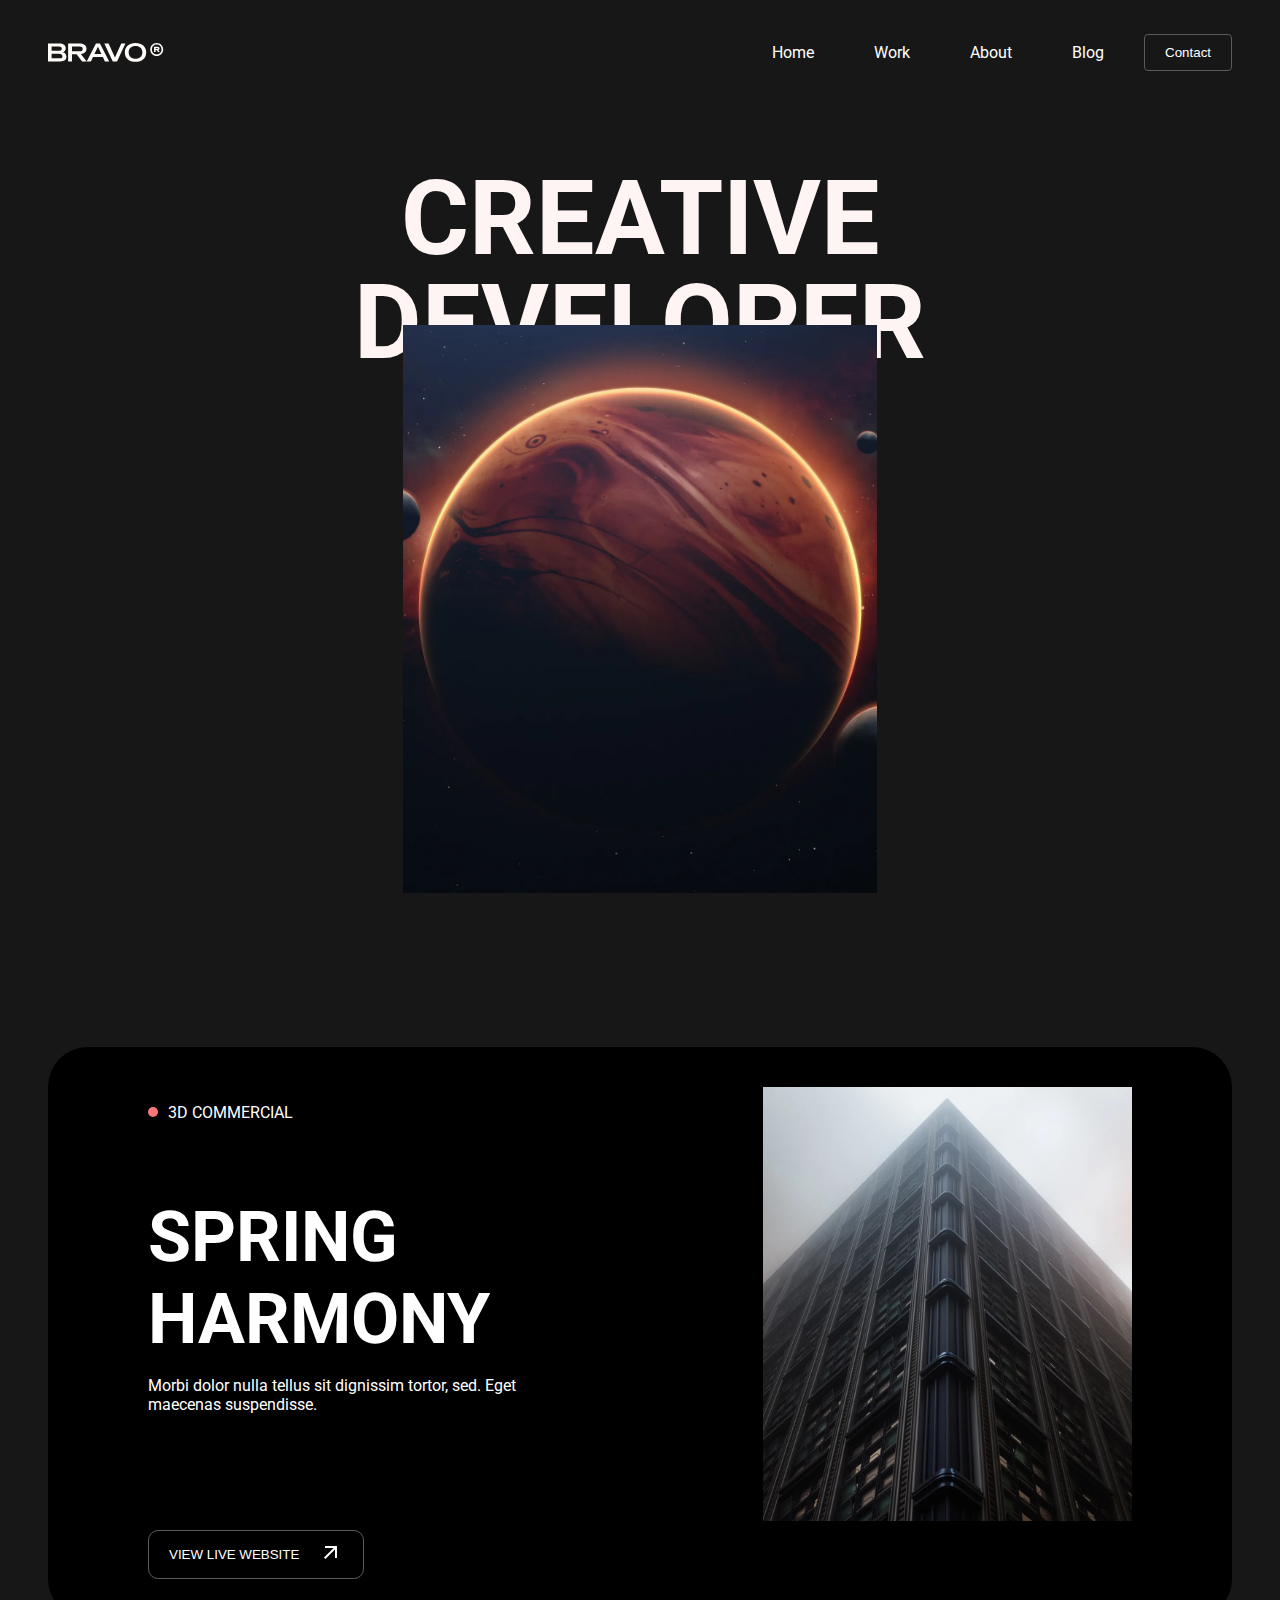
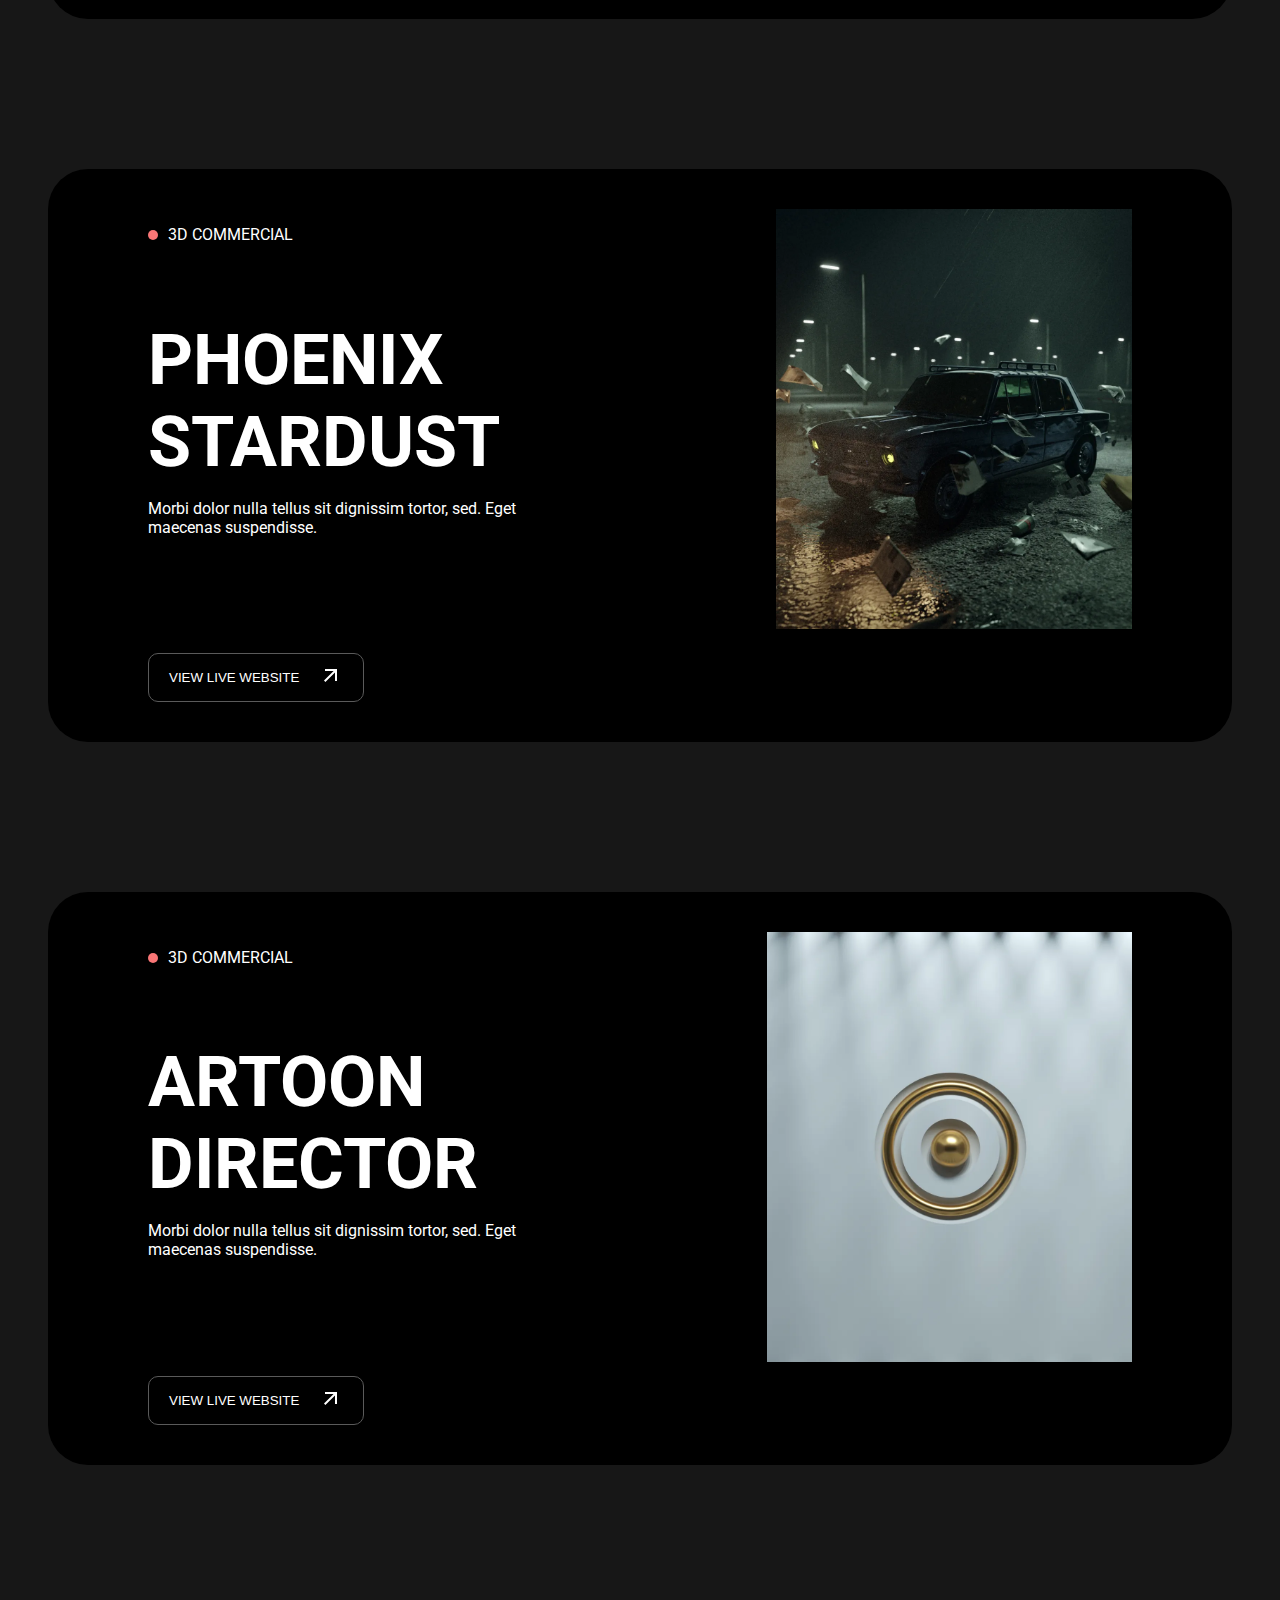
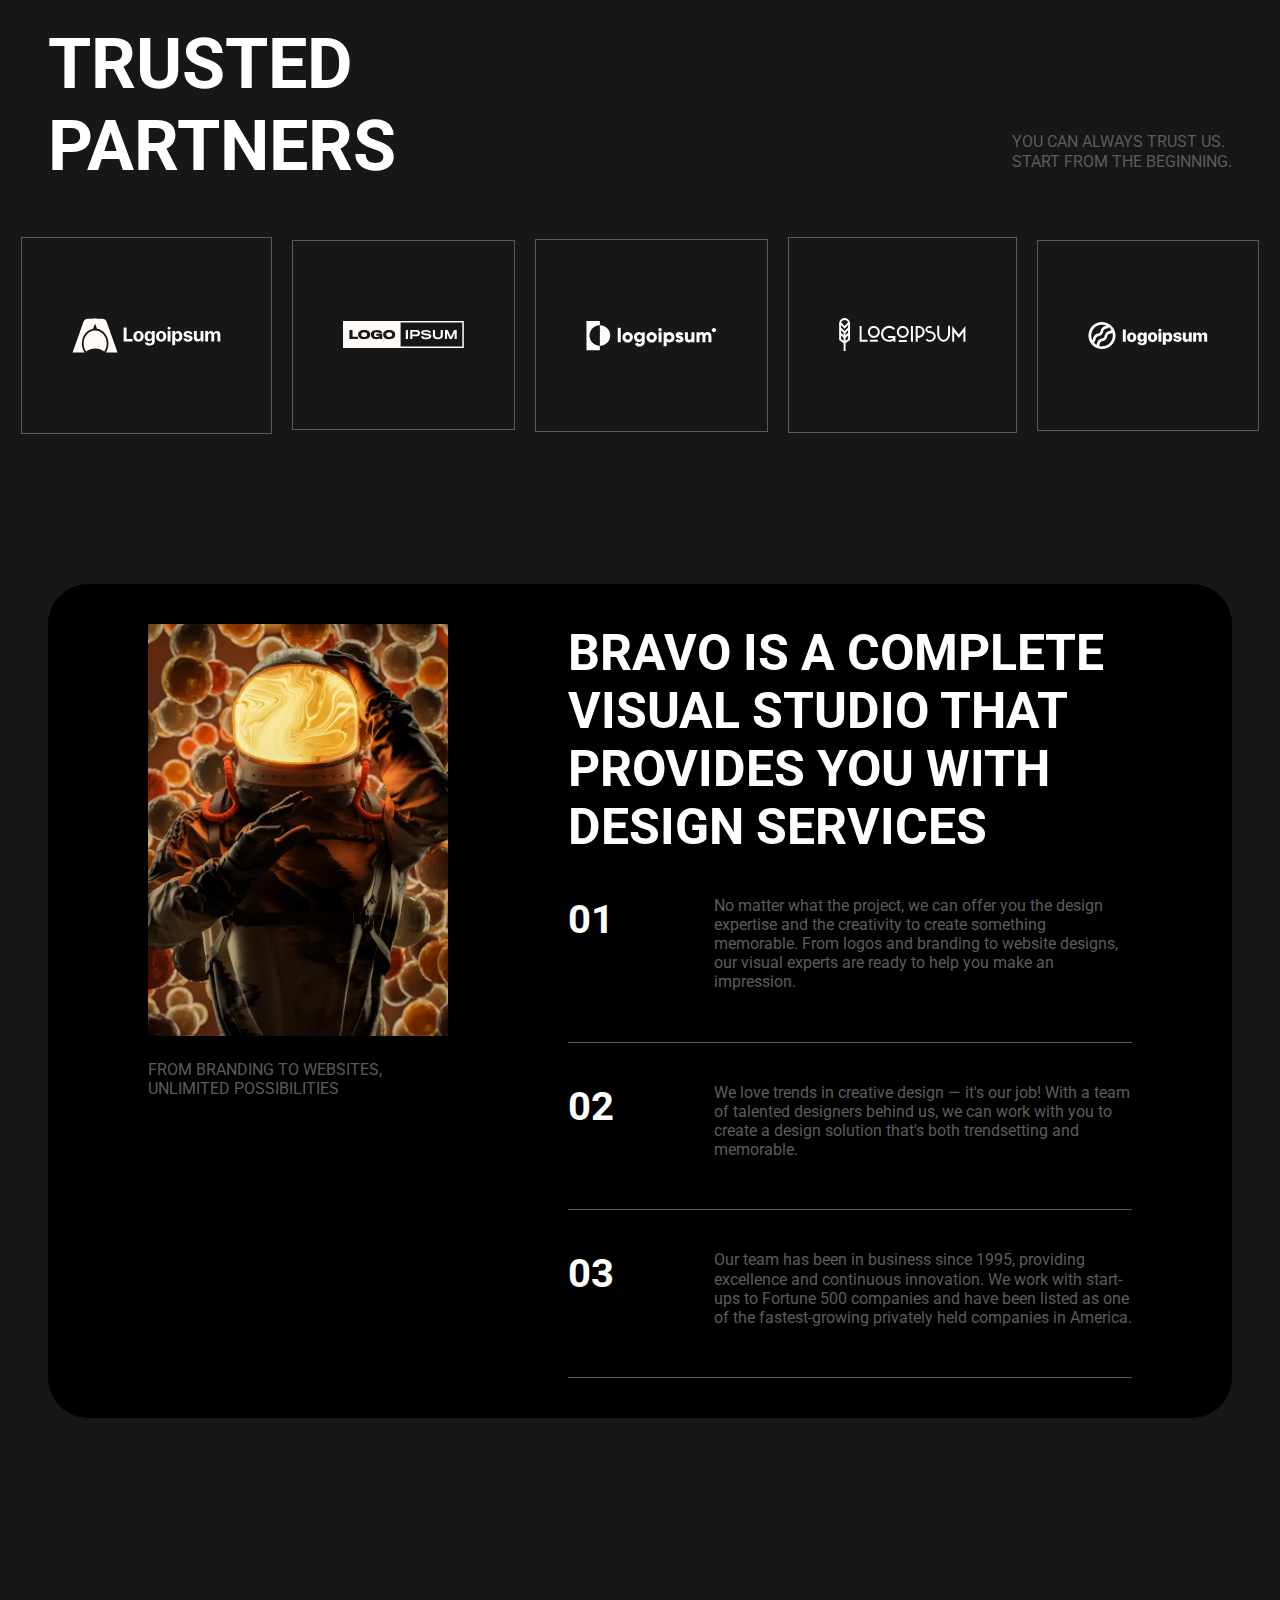
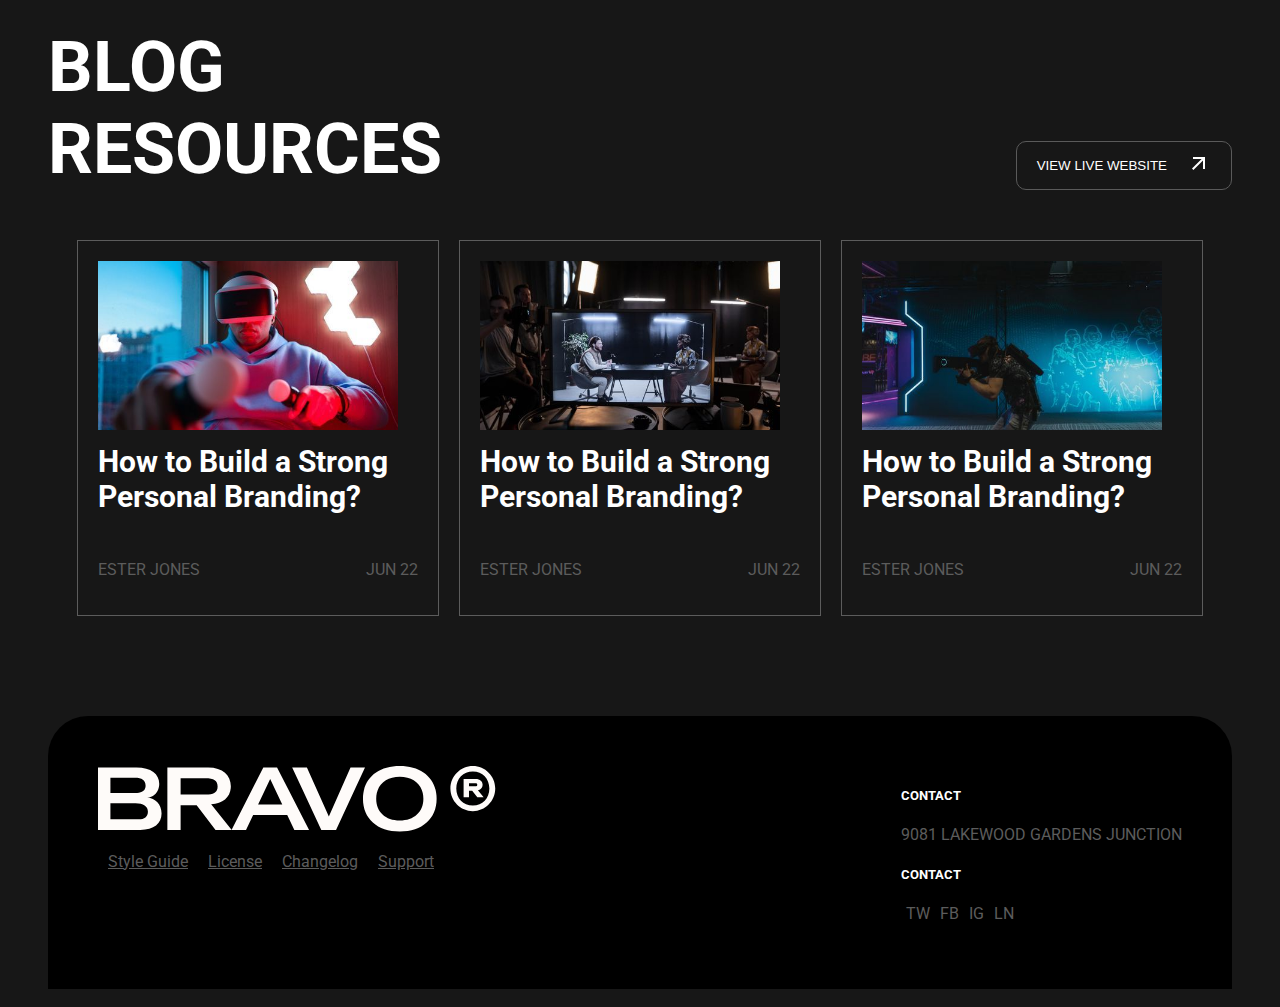
<file: Module 7 -(Responsive Web Design)/Final Assignment/shahadat/shahadat/index.html>
<!DOCTYPE html>
<html lang="en">

<head>
    <meta charset="UTF-8">
    <meta http-equiv="X-UA-Compatible" content="IE=edge">
    <meta name="viewport" content="width=device-width, initial-scale=1.0">
    <title>Document</title>
    <link href="https://fonts.googleapis.com/css2?family=Roboto:wght@300;400;500;700&display=swap" rel="stylesheet">
    <link rel="stylesheet" href="style.css">
</head>

<body>
    <header>
        <nav class="navbar">
            <img src="img/logo.svg" alt="" class="logo">
            <ul class="nav">
                <li><a class="nav_link" href="#0">Home</a></li>
                <li><a class="nav_link" href="#0">Work</a></li>
                <li><a class="nav_link" href="#0">About</a></li>
                <li><a class="nav_link" href="#0">Blog</a></li>
                <button class="cta">Contact</button>
            </ul>
            <img src="img/menu.svg" alt="" class="mobilemenu">
        </nav>

        <div class="hero">
            <h1 class="hero_heading">CREATIVE DEVELOPER</h1>
            <img src="img/hero.webp" alt="" class="hero_img">
        </div>
    </header>

    <div class="second_box">
        <div class="second_box_left">
            <p class="second_box_left_top"><span class="circle"></span>3D commercial</p>
            <h2 class="second_box_h">SPRING HARMONY</h2>
            <p class="second_box_p">Morbi dolor nulla tellus sit dignissim tortor, sed. Eget maecenas suspendisse.
            </p>
            <button class="second_box_btn">view live website <span class="second_box_btn_arrow"><img src="img/arrow.svg"
                        alt=""></span></button>
        </div>
        <div class="second_box_right">
            <img src="img/second.webp" alt="" class="second_box_right_img">
        </div>
    </div>
    <div class="second_box">
        <div class="second_box_left">
            <p class="second_box_left_top"><span class="circle"></span>3D commercial</p>
            <h2 class="second_box_h">PHOENIX
                STARDUST</h2>
            <p class="second_box_p">Morbi dolor nulla tellus sit dignissim tortor, sed. Eget maecenas suspendisse.
            </p>
            <button class="second_box_btn">view live website <span class="second_box_btn_arrow"><img src="img/arrow.svg"
                        alt=""></span></button>
        </div>
        <div class="second_box_right">
            <img src="img/se2.webp" alt="" class="second_box_right_img">
        </div>
    </div>
    <div class="second_box">
        <div class="second_box_left">
            <p class="second_box_left_top"><span class="circle"></span>3D commercial</p>
            <h2 class="second_box_h">ARTOON
                DIRECTOR</h2>
            <p class="second_box_p">Morbi dolor nulla tellus sit dignissim tortor, sed. Eget maecenas suspendisse.
            </p>
            <button class="second_box_btn">view live website <span class="second_box_btn_arrow"><img src="img/arrow.svg"
                        alt=""></span></button>
        </div>
        <div class="second_box_right">
            <img src="img/se3.webp" alt="" class="second_box_right_img">
        </div>
    </div>

    <div class="partner">
        <div class="partner_top">
            <h2 class="partner_h">TRUSTED PARTNERS</h2>
            <p class="partner_p">YOU CAN ALWAYS TRUST US. <br>
                START FROM THE BEGINNING.</p>
        </div>

        <ul class="logos">
            <li class="logo_box"><img src="img/l1.svg" alt="" class="logo"></li>
            <li class="logo_box"><img src="img/l2.svg" alt="" class="logo"></li>
            <li class="logo_box"><img src="img/l3.svg" alt="" class="logo"></li>
            <li class="logo_box"><img src="img/l4.svg" alt="" class="logo"></li>
            <li class="logo_box"><img src="img/l5.svg" alt="" class="logo"></li>
        </ul>

    </div>

    <div class="service">
        <div class="service_left">
            <img src="img/service.webp" alt="" class="service_left_img">
            <p class="service_left_txt">FROM BRANDING TO WEBSITES,
                UNLIMITED POSSIBILITIES</p>
        </div>
        <div class="service_right">
            <h2 class="service_right_h">BRAVO IS A COMPLETE VISUAL STUDIO THAT PROVIDES YOU WITH DESIGN SERVICES</h2>
            <div class="service_right_main">
                <div class="service_right_main_box">
                    <h3 class="service_right_main_box_h">01</h3>
                    <p class="service_right_main_box_p">
                        No matter what the project, we can offer you the design expertise and the creativity to create
                        something memorable. From logos and branding to website designs, our visual experts are ready to
                        help you make an impression.</p>
                </div>
                <div class="service_right_main_box">
                    <h3 class="service_right_main_box_h">02</h3>
                    <p class="service_right_main_box_p">We love trends in creative design — it's our job! With a team of
                        talented designers behind us, we can work with you to create a design solution that's both
                        trendsetting and memorable.</p>
                </div>
                <div class="service_right_main_box">
                    <h3 class="service_right_main_box_h">03</h3>
                    <p class="service_right_main_box_p">Our team has been in business since 1995, providing excellence
                        and continuous innovation. We work with start-ups to Fortune 500 companies and have been listed
                        as one of the fastest-growing privately held companies in America.</p>
                </div>
            </div>
        </div>
    </div>

    <div class="blog">
        <div class="blog_top">
            <h2 class="blog_h">BLOG RESOURCES</h2>
            <button class="second_box_btn">view live website <span class="second_box_btn_arrow"><img src="img/arrow.svg"
                        alt=""></span></button>
        </div>
        <div class="blog_box_wrap">
            <div class="blog_box">
                <img src="img/b1.jpeg" alt="" class="blog_box_img">
                <h3 class="blog_box_h">How to Build a Strong Personal Branding?</h3>
                <div class="blog_box_btm">
                    <p>Ester Jones</p>
                    <p>Jun 22</p>
                </div>
            </div>
            <div class="blog_box">
                <img src="img/b2.jpeg" alt="" class="blog_box_img">
                <h3 class="blog_box_h">How to Build a Strong Personal Branding?</h3>
                <div class="blog_box_btm">
                    <p>Ester Jones</p>
                    <p>Jun 22</p>
                </div>
            </div>
            <div class="blog_box">
                <img src="img/b3.jpeg" alt="" class="blog_box_img">
                <h3 class="blog_box_h">How to Build a Strong Personal Branding?</h3>
                <div class="blog_box_btm">
                    <p>Ester Jones</p>
                    <p>Jun 22</p>
                </div>
            </div>
        </div>
    </div>

    <footer>
        <div class="fleft">
            <img src="img/logo.svg" alt="" class="fleft_img">
            <ul>
                <li><a href="#0">Style Guide</a></li>
                <li><a href="#0">License</a></li>
                <li><a href="#0">Changelog</a></li>
                <li><a href="#0">Support</a></li>
            </ul>
        </div>
        <div class="fright">
            <h5>Contact</h5>
            <p>9081 LAKEWOOD
                GARDENS JUNCTION</p>
            <h5>CONTACT</h5>
            <ul>
                <li>
                    <a href="#0">TW</a>
                </li>
                <li>
                    <a href="#0">FB</a>
                </li>
                <li>
                    <a href="#0">IG</a>
                </li>
                <li>
                    <a href="#0">LN</a>
                </li>
            </ul>
        </div>
    </footer>
</body>

</html>
</file>
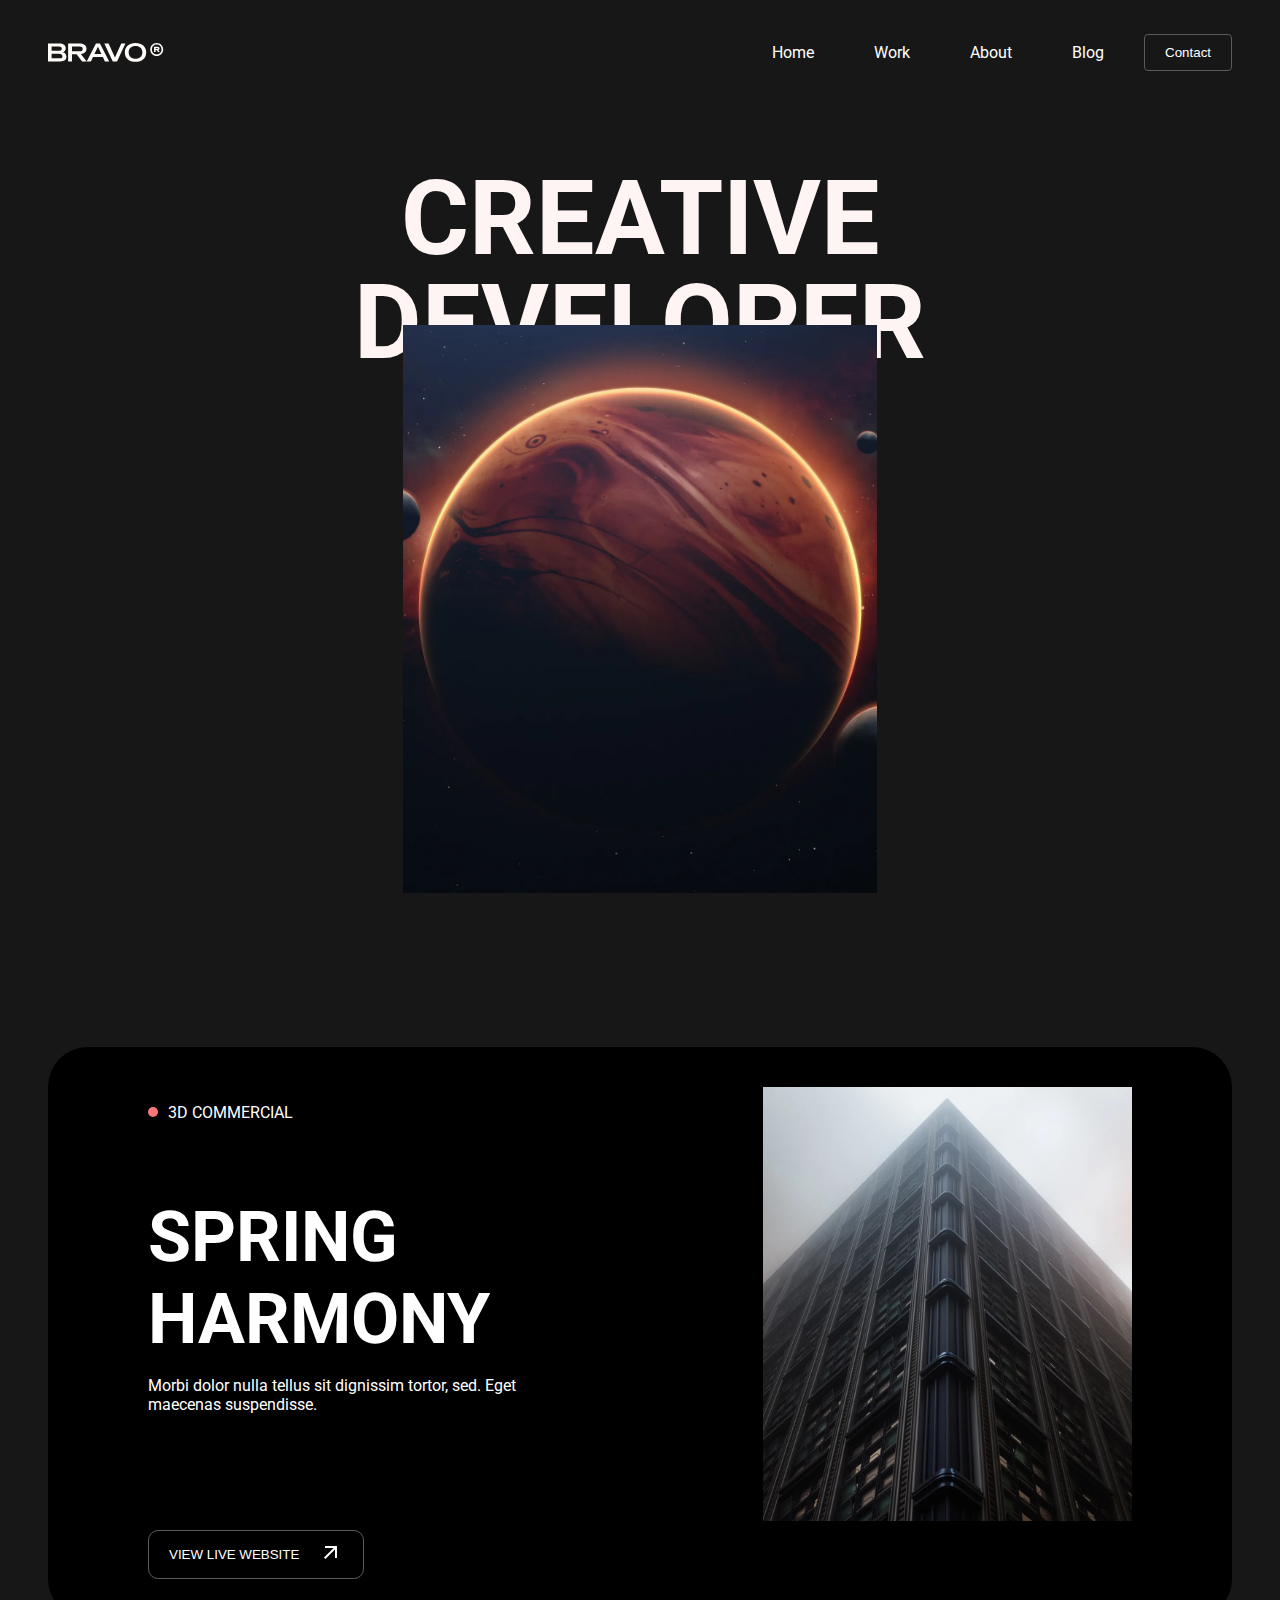
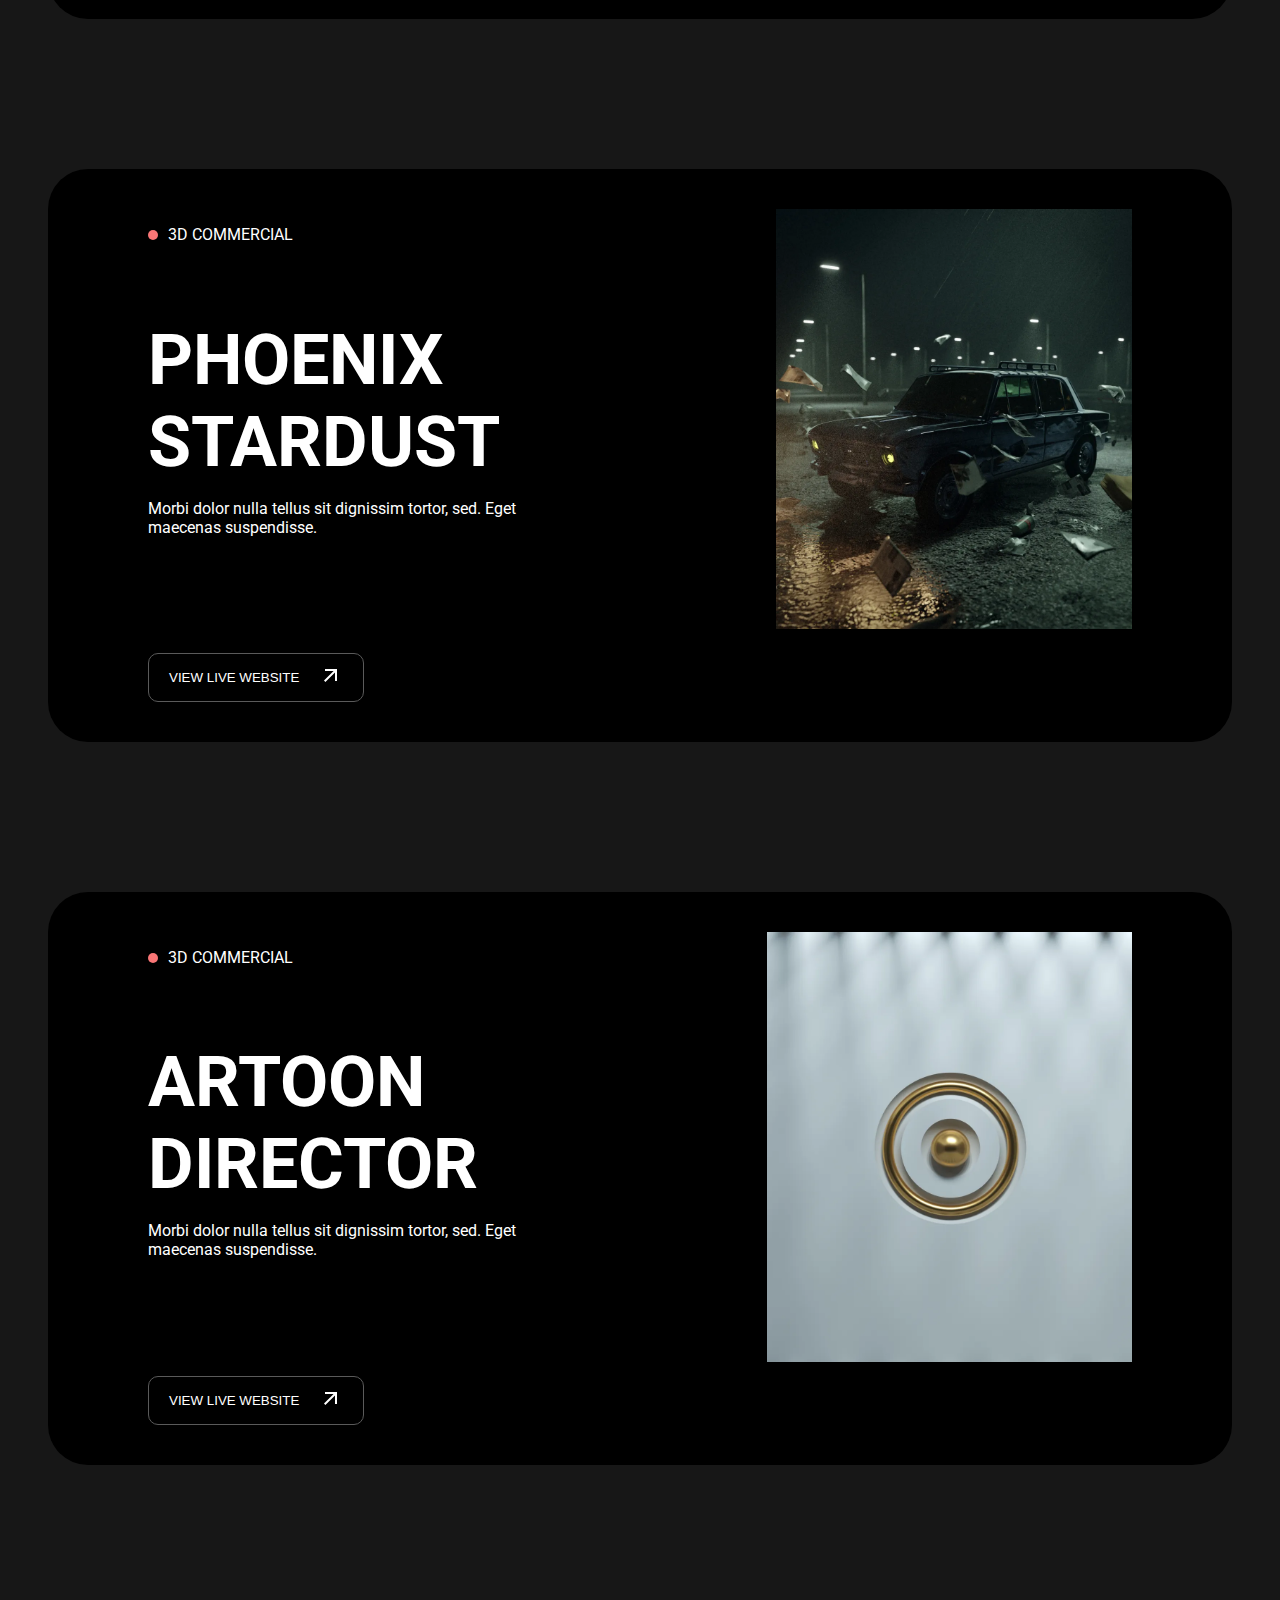
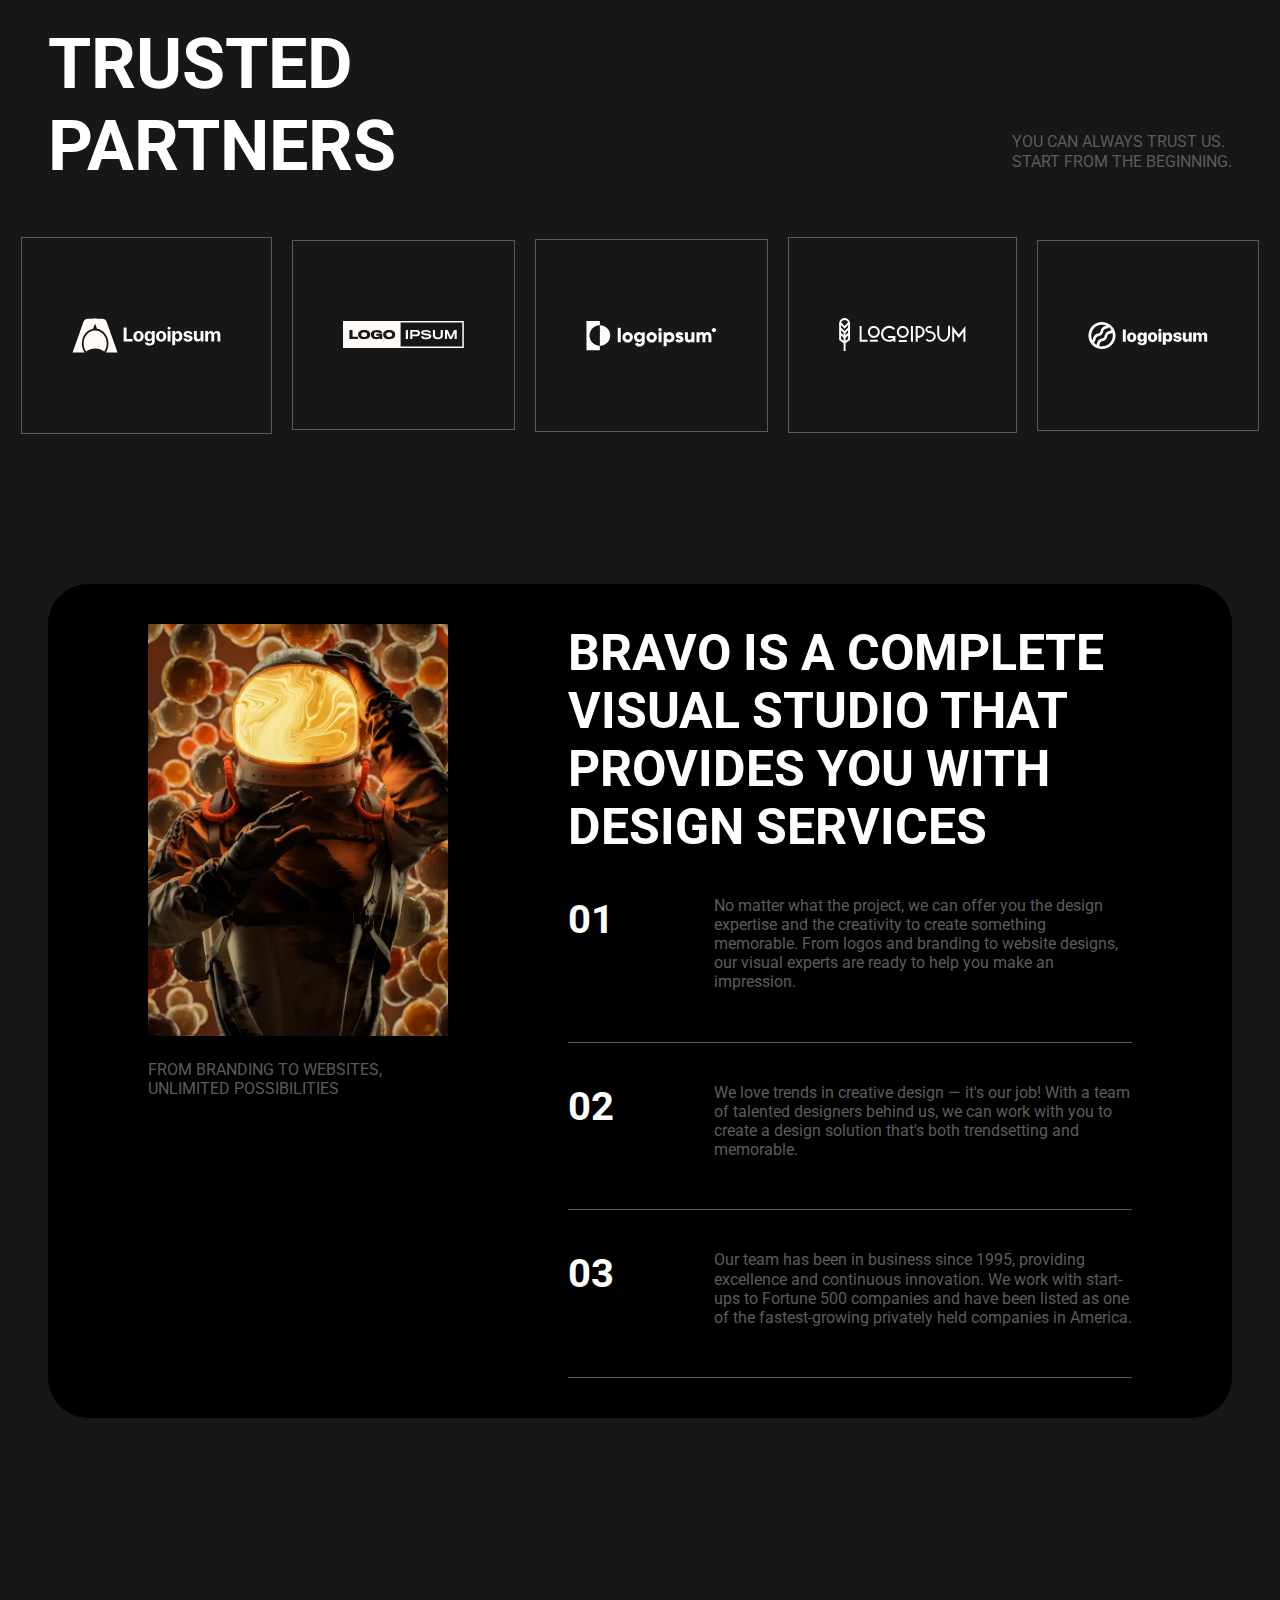
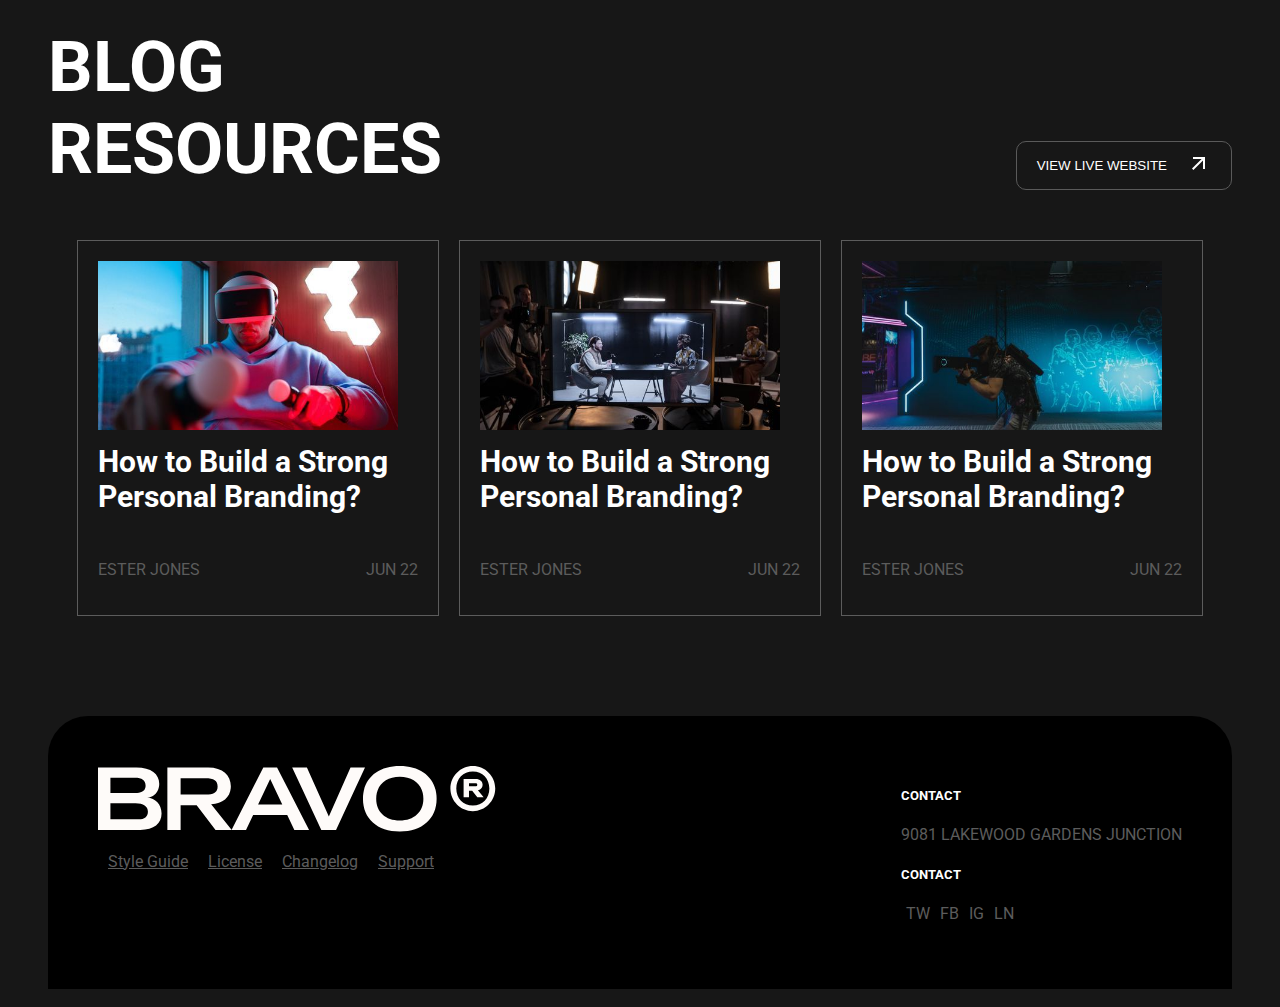
<file: Module 6 -(Design and Develop a Website)/Final Assignment/Final Assignment/shahadat/shahadat/index.html>
<!DOCTYPE html>
<html lang="en">

<head>
    <meta charset="UTF-8">
    <meta http-equiv="X-UA-Compatible" content="IE=edge">
    <meta name="viewport" content="width=device-width, initial-scale=1.0">
    <title>Document</title>
    <link href="https://fonts.googleapis.com/css2?family=Roboto:wght@300;400;500;700&display=swap" rel="stylesheet">
    <link rel="stylesheet" href="style.css">
</head>

<body>
    <header>
        <nav class="navbar">
            <img src="img/logo.svg" alt="" class="logo">
            <ul class="nav">
                <li><a class="nav_link" href="#0">Home</a></li>
                <li><a class="nav_link" href="#0">Work</a></li>
                <li><a class="nav_link" href="#0">About</a></li>
                <li><a class="nav_link" href="#0">Blog</a></li>
                <button class="cta">Contact</button>
            </ul>
        </nav>

        <div class="hero">
            <h1 class="hero_heading">CREATIVE DEVELOPER</h1>
            <img src="img/hero.webp" alt="" class="hero_img">
        </div>
    </header>

    <div class="second_box">
        <div class="second_box_left">
            <p class="second_box_left_top"><span class="circle"></span>3D commercial</p>
            <h2 class="second_box_h">SPRING HARMONY</h2>
            <p class="second_box_p">Morbi dolor nulla tellus sit dignissim tortor, sed. Eget maecenas suspendisse.
            </p>
            <button class="second_box_btn">view live website <span class="second_box_btn_arrow"><img src="img/arrow.svg"
                        alt=""></span></button>
        </div>
        <div class="second_box_right">
            <img src="img/second.webp" alt="" class="second_box_right_img">
        </div>
    </div>
    <div class="second_box">
        <div class="second_box_left">
            <p class="second_box_left_top"><span class="circle"></span>3D commercial</p>
            <h2 class="second_box_h">PHOENIX
                STARDUST</h2>
            <p class="second_box_p">Morbi dolor nulla tellus sit dignissim tortor, sed. Eget maecenas suspendisse.
            </p>
            <button class="second_box_btn">view live website <span class="second_box_btn_arrow"><img src="img/arrow.svg"
                        alt=""></span></button>
        </div>
        <div class="second_box_right">
            <img src="img/se2.webp" alt="" class="second_box_right_img">
        </div>
    </div>
    <div class="second_box">
        <div class="second_box_left">
            <p class="second_box_left_top"><span class="circle"></span>3D commercial</p>
            <h2 class="second_box_h">ARTOON
                DIRECTOR</h2>
            <p class="second_box_p">Morbi dolor nulla tellus sit dignissim tortor, sed. Eget maecenas suspendisse.
            </p>
            <button class="second_box_btn">view live website <span class="second_box_btn_arrow"><img src="img/arrow.svg"
                        alt=""></span></button>
        </div>
        <div class="second_box_right">
            <img src="img/se3.webp" alt="" class="second_box_right_img">
        </div>
    </div>

    <div class="partner">
        <div class="partner_top">
            <h2 class="partner_h">TRUSTED PARTNERS</h2>
            <p class="partner_p">YOU CAN ALWAYS TRUST US. <br>
                START FROM THE BEGINNING.</p>
        </div>

        <ul class="logos">
            <li class="logo_box"><img src="img/l1.svg" alt="" class="logo"></li>
            <li class="logo_box"><img src="img/l2.svg" alt="" class="logo"></li>
            <li class="logo_box"><img src="img/l3.svg" alt="" class="logo"></li>
            <li class="logo_box"><img src="img/l4.svg" alt="" class="logo"></li>
            <li class="logo_box"><img src="img/l5.svg" alt="" class="logo"></li>
        </ul>

    </div>

    <div class="service">
        <div class="service_left">
            <img src="img/service.webp" alt="" class="service_left_img">
            <p class="service_left_txt">FROM BRANDING TO WEBSITES,
                UNLIMITED POSSIBILITIES</p>
        </div>
        <div class="service_right">
            <h2 class="service_right_h">BRAVO IS A COMPLETE VISUAL STUDIO THAT PROVIDES YOU WITH DESIGN SERVICES</h2>
            <div class="service_right_main">
                <div class="service_right_main_box">
                    <h3 class="service_right_main_box_h">01</h3>
                    <p class="service_right_main_box_p">
                        No matter what the project, we can offer you the design expertise and the creativity to create
                        something memorable. From logos and branding to website designs, our visual experts are ready to
                        help you make an impression.</p>
                </div>
                <div class="service_right_main_box">
                    <h3 class="service_right_main_box_h">02</h3>
                    <p class="service_right_main_box_p">We love trends in creative design — it's our job! With a team of
                        talented designers behind us, we can work with you to create a design solution that's both
                        trendsetting and memorable.</p>
                </div>
                <div class="service_right_main_box">
                    <h3 class="service_right_main_box_h">03</h3>
                    <p class="service_right_main_box_p">Our team has been in business since 1995, providing excellence
                        and continuous innovation. We work with start-ups to Fortune 500 companies and have been listed
                        as one of the fastest-growing privately held companies in America.</p>
                </div>
            </div>
        </div>
    </div>

    <div class="blog">
        <div class="blog_top">
            <h2 class="blog_h">BLOG RESOURCES</h2>
            <button class="second_box_btn">view live website <span class="second_box_btn_arrow"><img src="img/arrow.svg"
                        alt=""></span></button>
        </div>
        <div class="blog_box_wrap">
            <div class="blog_box">
                <img src="img/b1.jpeg" alt="" class="blog_box_img">
                <h3 class="blog_box_h">How to Build a Strong Personal Branding?</h3>
                <div class="blog_box_btm">
                    <p>Ester Jones</p>
                    <p>Jun 22</p>
                </div>
            </div>
            <div class="blog_box">
                <img src="img/b2.jpeg" alt="" class="blog_box_img">
                <h3 class="blog_box_h">How to Build a Strong Personal Branding?</h3>
                <div class="blog_box_btm">
                    <p>Ester Jones</p>
                    <p>Jun 22</p>
                </div>
            </div>
            <div class="blog_box">
                <img src="img/b3.jpeg" alt="" class="blog_box_img">
                <h3 class="blog_box_h">How to Build a Strong Personal Branding?</h3>
                <div class="blog_box_btm">
                    <p>Ester Jones</p>
                    <p>Jun 22</p>
                </div>
            </div>
        </div>
    </div>

    <footer>
        <div class="fleft">
            <img src="img/logo.svg" alt="" class="fleft_img">
            <ul>
                <li><a href="#0">Style Guide</a></li>
                <li><a href="#0">License</a></li>
                <li><a href="#0">Changelog</a></li>
                <li><a href="#0">Support</a></li>
            </ul>
        </div>
        <div class="fright">
            <h5>Contact</h5>
            <p>9081 LAKEWOOD
                GARDENS JUNCTION</p>
            <h5>CONTACT</h5>
            <ul>
                <li>
                    <a href="#0">TW</a>
                </li>
                <li>
                    <a href="#0">FB</a>
                </li>
                <li>
                    <a href="#0">IG</a>
                </li>
                <li>
                    <a href="#0">LN</a>
                </li>
            </ul>
        </div>
    </footer>
</body>

</html>
</file>
<file: Module 7 -(Responsive Web Design)/Final Assignment/shahadat/shahadat/style.css>
body {
    background: #171717;
    font-family: 'Roboto',
        sans-serif;
    padding: 10px 40px;
}

body p {
    font-size: 16px;
    line-height: 1.2;
}

.nav {
    display: flex;
    align-items: center;
    list-style: none;
}


.nav li {}

.nav_link {
    margin: 0 30px;
    text-decoration: none;
    color: #fff !important;
}

.cta {
    background: transparent;
    border: 1px solid rgb(90, 90, 90);
    color: #fff;
    padding: 10px 20px;
    border-radius: 4px;
    cursor: pointer;
    margin-left: 10px;
}

.navbar {
    display: flex;
    align-items: center;
    justify-content: space-between;
}

.hero {
    margin-top: 80px;
    text-align: center;
}

.hero_heading {
    font-size: 104px;
    color: rgb(255, 244, 244);
    text-align: center;
    max-width: 50%;
    line-height: 1;
    margin: 0 auto;
}

.hero_img {
    max-width: 40%;
    margin-top: -50px;

}

.second_box {
    margin-top: 150px;
    background: #000;
    border-radius: 40px;
    padding: 40px 100px;
    color: #fff;
    display: flex;

}

.second_box_left_top {
    text-transform: uppercase;
    display: inline-flex;
    align-items: center;
    justify-content: space-between;
}

.circle {
    width: 10px;
    height: 10px;
    background: rgb(249, 118, 118);
    border-radius: 50%;
    display: block;
    margin-right: 10px;
}

.second_box_h {
    font-size: 70px;
    margin-bottom: 0;
}

.second_box_right_img {
    max-width: 60%;
    margin-left: auto;
}

.second_box_left {
    max-width: 40%;
}

.second_box_right {
    text-align: right;
}

.second_box_btn {
    background-color: transparent;
    border: 1px solid rgb(90, 90, 90);
    color: #fff;
    padding: 10px 20px;
    display: inline-flex;
    align-items: center;
    text-transform: uppercase;
    margin-top: 100px;
    border-radius: 10px;
}

.second_box_btn_arrow {
    margin-left: 20px;
}

.partner {
    margin-top: 100px;
}

.partner_top {
    display: flex;
    align-items: flex-end;
    justify-content: space-between;
}

.partner_h {
    font-size: 70px;
    margin-bottom: 0;
    color: #fff;
    max-width: 30%;
}

.partner_p {
    text-transform: uppercase;
    color: #5c5c5c;
}

.logos {
    display: flex;
    align-items: center;
    padding: 0;
    justify-content: center;
    margin-top: 50px;
}

.logo_box {
    padding: 80px 50px;
    display: flex;
    align-items: center;
    justify-content: center;
    border: 1px solid rgb(90, 90, 90);
    margin: 0 10px;
}

.logo {
    width: auto;
}

.service {
    margin-top: 150px;
    background: #000;
    border-radius: 40px;
    padding: 40px 100px;
    color: #fff;
    display: flex;
}

.service_left_txt {
    text-transform: uppercase;
    color: #5c5c5c;
    margin-top: 20px;
}

.service_left_img {
    max-width: 300px;
}

.service_right_h {
    font-size: 50px;
    margin: 0;
    color: #fff;
}

.service_right_main_box {
    border-bottom: 1px solid rgb(90, 90, 90);
    margin-top: 40px;
    display: flex;
    justify-content: space-between;
    align-items: flex-start;
    padding-bottom: 50px;
}

.service_right {
    margin-left: 120px;
}

.service_right_main_box_h {
    font-size: 40px;
    margin: 0;
}

.service_right_main_box_p {
    margin: 0;
    margin-left: 100px;
    color: #5c5c5c;
}

.blog {
    margin-top: 150px;
}

.blog_h {
    font-size: 70px;
    margin-bottom: 0;
    color: #fff;
    max-width: 30%;
}

.blog_top {
    margin-top: 50px;
    display: flex;
    align-items: flex-end;
    justify-content: space-between;
}

.blog_box_img {
    max-width: 300px;
    margin: 0 auto;
}

.blog_box_h {
    color: #fff;
    font-size: 30px;
    margin-top: 10px;
}

.blog_box {
    max-width: 320px;
    border: 1px solid #5c5c5c;
    padding: 20px;
    margin: 0 10px;
}

.blog_box_wrap {
    margin-top: 50px;
    display: flex;
    align-items: center;
    justify-content: center;
}

.blog_box_btm {
    display: flex;
    align-items: center;
    justify-content: space-between;
}

.blog_box_btm p {
    text-transform: uppercase;
    color: #5c5c5c;
}

footer {
    background: #000;
    margin-top: 100px;
    padding: 50px;
    border-top-left-radius: 40px;
    border-top-right-radius: 40px;
    display: flex;
    justify-content: space-between;
}

.fleft_img {
    width: 400px;
}

footer .fleft ul {
    list-style: none;
    display: flex;
    align-items: center;
    padding: 0;
}

footer .fleft ul li {
    margin: 0 10px;
}

footer .fleft ul li a {
    color: #5c5c5c;
}

.fright h5 {
    color: #fff;
    text-transform: uppercase;
}

.fright p {
    color: #5c5c5c;
}

.fright ul {
    padding: 0;
    list-style: none;
    display: flex;
    align-items: center;
}

.fright ul li {
    margin: 0 5px;
}

.fright ul li a {
    color: #5c5c5c;
    text-decoration: none;
}

.mobilemenu {
    display: none;
}

@media screen and (max-width: 820px) {
    body {
        padding: 10px 20px;
    }

    .mobilemenu {
        display: none;
    }

    .nav_link {
        margin: 0 20px;
    }

    .hero_heading {
        font-size: 74px;
        color: rgb(255, 244, 244);
        text-align: center;
        max-width: 100%;
        line-height: 1;
        margin: 0 auto;
    }

    .hero_img {
        max-width: 60%;
        margin-top: -30px;
    }

    .second_box {
        margin-top: 80px;
        background: #000;
        border-radius: 40px;
        padding: 20px 40px;
        color: #fff;
        display: flex;
        align-items: center;
    }

    .second_box_left {
        max-width: 100%;
    }

    .second_box_h {
        font-size: 54px;
        margin-bottom: 0;
    }

    .second_box_right_img {
        max-width: 90%;
        margin-left: auto;
    }

    .second_box_btn {
        margin-top: 60px;
    }

    .partner {
        margin-top: 20px;
    }

    .partner_h {
        font-size: 54px;
        margin-bottom: 0;
        color: #fff;
        max-width: 50%;
    }

    .logos {
        display: flex;
        align-items: center;
        padding: 0;
        justify-content: center;
        overflow: hidden;
        margin-top: 50px;
    }

    .service {
        margin-top: 80px;
        background: #000;
        border-radius: 10px;
        padding: 40px 40px;
        color: #fff;
        display: flex;
    }

    .service_left_img {
        max-width: 250px;
    }

    .service_right {
        margin-left: 40px;
    }

    .service_right_h {
        font-size: 30px;
        margin: 0;
        color: #fff;
    }

    .service_right_main_box_h {
        font-size: 24px;
        margin: 0;
    }

    .service_right_main_box_p {
        margin: 0;
        margin-left: 10px;
        color: #5c5c5c;
    }

    .blog {
        margin-top: 0px;
    }

    .blog_top {
        margin-top: 20px;
        display: flex;
        align-items: flex-end;
        justify-content: space-between;
    }

    .blog_h {
        font-size: 56px;
        margin-bottom: 0;
        color: #fff;
        max-width: 60%;
    }

    .blog_box_wrap {
        margin-top: 50px;
        display: flex;
        align-items: center;
        justify-content: flex-start;
    }

    .blog_box {
        margin: 0 10px 0 0;
    }

    footer {
        background: #000;
        margin-top: 80px;
        padding: 40px;
        border-top-left-radius: 20px;
        border-top-right-radius: 20px;
        display: flex;
        justify-content: space-between;
    }

    .fleft_img {
        width: 200px;
    }

    footer .fleft ul {
        list-style: none;
        display: flex;
        align-items: flex-start;
        padding: 0;
        justify-content: flex-start;
        flex-direction: column;
    }

    footer .fleft ul li {
        margin: 10px 0px;
    }
}


@media screen and (max-width: 575px) {
    body {
        padding: 10px 20px;
    }

    .mobilemenu {
        display: block;
    }

    .nav {
        display: none;
    }

    .hero_heading {
        max-width: 100%;
        font-size: 54px;
    }

    .hero_img {
        max-width: 80%;
        margin-top: -30px;
    }

    .second_box {
        flex-direction: column;
        padding: 20px;
        margin-top: 50px;
        border-radius: 10px;
    }

    .second_box_left {
        max-width: 100%;
    }

    .second_box_h {
        font-size: 46px;
        margin-bottom: 0;
    }

    .second_box_btn {
        margin-top: 40px;
    }

    .second_box_right {
        text-align: center;
        margin-top: 20px;
    }

    .second_box_right_img {
        max-width: 100%;
    }

    .partner {
        margin-top: 20px;
    }

    .partner_top {
        flex-direction: column;
        justify-content: flex-start;
        align-items: flex-start;
    }

    .partner_h {
        font-size: 46px;
        margin-bottom: 0;
        color: #fff;
        max-width: 100%;
    }

    .logos {
        overflow: hidden;
    }

    .logo_box {
        padding: 50px 20px;
        display: flex;
        align-items: center;
        justify-content: center;
        border: 1px solid rgb(90, 90, 90);
        margin: 0 10px;
    }

    .logo {
        width: auto;
        max-width: 80px;
    }

    .service {
        margin-top: 150px;
        background: #000;
        border-radius: 10px;
        padding: 20px 20px;
        color: #fff;
        display: flex;
        flex-direction: column;
    }

    .service_left_img {
        max-width: 100%;
    }

    .service_right {
        margin-left: 0px;
    }

    .service_right_h {
        font-size: 34px;
        margin: 0;
        color: #fff;
    }

    .service_right_main_box {
        flex-direction: column;
    }

    .service_right_main_box_p {
        margin-left: 0;
        margin-top: 10px;
    }

    .blog {
        margin-top: 0px;
    }

    .blog_top {
        margin-top: 0px;
        display: flex;
        align-items: flex-start;
        justify-content: flex-start;
        flex-direction: column;
    }

    .blog_h {
        font-size: 46px;
        margin-bottom: 0;
        color: #fff;
        max-width: 100%;
    }

    .blog_box_wrap {
        margin-top: 50px;
        display: flex;
        align-items: center;
        justify-content: flex-start;
        overflow: hidden;
    }

    .blog_box {
        max-width: 250px;
        border: 1px solid #5c5c5c;
        padding: 20px;
        margin: 0 10px 0 0;
    }

    .blog_box_img {
        max-width: 250px;
        margin: 0 auto;
    }

    .blog_box_h {
        color: #fff;
        font-size: 22px;
        margin-top: 10px;
    }

    footer {
        background: #000;
        margin-top: 60px;
        padding: 30px;
        border-top-left-radius: 20px;
        border-top-right-radius: 20px;
        display: flex;
        justify-content: space-between;
        flex-direction: column;
    }

    .fleft_img {
        width: 150px;
    }

    footer .fleft ul {
        list-style: none;
        display: flex;
        align-items: flex-start;
        padding: 0;
        justify-content: flex-start;
        flex-direction: column;
    }

    footer .fleft ul li {
        margin: 10px 0;
    }
}

@media screen and (max-width: 420px) {
    body {
        padding: 10px 20px;
    }

    .nav {
        display: none;
    }

    .hero_heading {
        max-width: 100%;
        font-size: 54px;
    }

    .hero_img {
        max-width: 80%;
        margin-top: -30px;
    }

    .second_box {
        flex-direction: column;
        padding: 20px;
        margin-top: 50px;
        border-radius: 10px;
    }

    .second_box_left {
        max-width: 100%;
    }

    .second_box_h {
        font-size: 46px;
        margin-bottom: 0;
    }

    .second_box_btn {
        margin-top: 40px;
    }

    .second_box_right {
        text-align: center;
        margin-top: 20px;
    }

    .second_box_right_img {
        max-width: 100%;
    }

    .partner {
        margin-top: 20px;
    }

    .partner_top {
        flex-direction: column;
        justify-content: flex-start;
        align-items: flex-start;
    }

    .partner_h {
        font-size: 46px;
        margin-bottom: 0;
        color: #fff;
        max-width: 100%;
    }

    .logos {
        overflow: hidden;
    }

    .logo_box {
        padding: 50px 20px;
        display: flex;
        align-items: center;
        justify-content: center;
        border: 1px solid rgb(90, 90, 90);
        margin: 0 10px;
    }

    .logo {
        width: auto;
        max-width: 80px;
    }

    .service {
        margin-top: 150px;
        background: #000;
        border-radius: 10px;
        padding: 20px 20px;
        color: #fff;
        display: flex;
        flex-direction: column;
    }

    .service_left_img {
        max-width: 100%;
    }

    .service_right {
        margin-left: 0px;
    }

    .service_right_h {
        font-size: 34px;
        margin: 0;
        color: #fff;
    }

    .service_right_main_box {
        flex-direction: column;
    }

    .service_right_main_box_p {
        margin-left: 0;
        margin-top: 10px;
    }

    .blog {
        margin-top: 0px;
    }

    .blog_top {
        margin-top: 0px;
        display: flex;
        align-items: flex-start;
        justify-content: flex-start;
        flex-direction: column;
    }

    .blog_h {
        font-size: 46px;
        margin-bottom: 0;
        color: #fff;
        max-width: 100%;
    }

    .blog_box_wrap {
        margin-top: 50px;
        display: flex;
        align-items: center;
        justify-content: flex-start;
        overflow: hidden;
    }

    .blog_box {
        max-width: 250px;
        border: 1px solid #5c5c5c;
        padding: 20px;
        margin: 0 10px 0 0;
    }

    .blog_box_img {
        max-width: 250px;
        margin: 0 auto;
    }

    .blog_box_h {
        color: #fff;
        font-size: 22px;
        margin-top: 10px;
    }

    footer {
        background: #000;
        margin-top: 60px;
        padding: 30px;
        border-top-left-radius: 20px;
        border-top-right-radius: 20px;
        display: flex;
        justify-content: space-between;
        flex-direction: column;
    }

    .fleft_img {
        width: 150px;
    }

    footer .fleft ul {
        list-style: none;
        display: flex;
        align-items: flex-start;
        padding: 0;
        justify-content: flex-start;
        flex-direction: column;
    }

    footer .fleft ul li {
        margin: 10px 0;
    }
}
</file>
<file: Module 6 -(Design and Develop a Website)/Final Assignment/Final Assignment/shahadat/shahadat/style.css>
body {
    background: #171717;
    font-family: 'Roboto',
        sans-serif;
    padding: 10px 40px;
}

body p {
    font-size: 16px;
    line-height: 1.2;
}

.nav {
    display: flex;
    align-items: center;
    list-style: none;
}

.nav li {}

.nav_link {
    margin: 0 30px;
    text-decoration: none;
    color: #fff !important;
}

.cta {
    background: transparent;
    border: 1px solid rgb(90, 90, 90);
    color: #fff;
    padding: 10px 20px;
    border-radius: 4px;
    cursor: pointer;
    margin-left: 10px;
}

.navbar {
    display: flex;
    align-items: center;
    justify-content: space-between;
}

.hero {
    margin-top: 80px;
    text-align: center;
}

.hero_heading {
    font-size: 104px;
    color: rgb(255, 244, 244);
    text-align: center;
    max-width: 50%;
    line-height: 1;
    margin: 0 auto;
}

.hero_img {
    max-width: 40%;
    margin-top: -50px;

}

.second_box {
    margin-top: 150px;
    background: #000;
    border-radius: 40px;
    padding: 40px 100px;
    color: #fff;
    display: flex;

}

.second_box_left_top {
    text-transform: uppercase;
    display: inline-flex;
    align-items: center;
    justify-content: space-between;
}

.circle {
    width: 10px;
    height: 10px;
    background: rgb(249, 118, 118);
    border-radius: 50%;
    display: block;
    margin-right: 10px;
}

.second_box_h {
    font-size: 70px;
    margin-bottom: 0;
}

.second_box_right_img {
    max-width: 60%;
    margin-left: auto;
}

.second_box_left {
    max-width: 40%;
}

.second_box_right {
    text-align: right;
}

.second_box_btn {
    background-color: transparent;
    border: 1px solid rgb(90, 90, 90);
    color: #fff;
    padding: 10px 20px;
    display: inline-flex;
    align-items: center;
    text-transform: uppercase;
    margin-top: 100px;
    border-radius: 10px;
}

.second_box_btn_arrow {
    margin-left: 20px;
}

.partner {
    margin-top: 100px;
}

.partner_top {
    display: flex;
    align-items: flex-end;
    justify-content: space-between;
}

.partner_h {
    font-size: 70px;
    margin-bottom: 0;
    color: #fff;
    max-width: 30%;
}

.partner_p {
    text-transform: uppercase;
    color: #5c5c5c;
}

.logos {
    display: flex;
    align-items: center;
    padding: 0;
    justify-content: center;
    margin-top: 50px;
}

.logo_box {
    padding: 80px 50px;
    display: flex;
    align-items: center;
    justify-content: center;
    border: 1px solid rgb(90, 90, 90);
    margin: 0 10px;
}

.logo {
    width: auto;
}

.service {
    margin-top: 150px;
    background: #000;
    border-radius: 40px;
    padding: 40px 100px;
    color: #fff;
    display: flex;
}

.service_left_txt {
    text-transform: uppercase;
    color: #5c5c5c;
    margin-top: 20px;
}

.service_left_img {
    max-width: 300px;
}

.service_right_h {
    font-size: 50px;
    margin: 0;
    color: #fff;
}

.service_right_main_box {
    border-bottom: 1px solid rgb(90, 90, 90);
    margin-top: 40px;
    display: flex;
    justify-content: space-between;
    align-items: flex-start;
    padding-bottom: 50px;
}

.service_right {
    margin-left: 120px;
}

.service_right_main_box_h {
    font-size: 40px;
    margin: 0;
}

.service_right_main_box_p {
    margin: 0;
    margin-left: 100px;
    color: #5c5c5c;
}

.blog {
    margin-top: 150px;
}

.blog_h {
    font-size: 70px;
    margin-bottom: 0;
    color: #fff;
    max-width: 30%;
}

.blog_top {
    margin-top: 50px;
    display: flex;
    align-items: flex-end;
    justify-content: space-between;
}

.blog_box_img {
    max-width: 300px;
    margin: 0 auto;
}

.blog_box_h {
    color: #fff;
    font-size: 30px;
    margin-top: 10px;
}

.blog_box {
    max-width: 320px;
    border: 1px solid #5c5c5c;
    padding: 20px;
    margin: 0 10px;
}

.blog_box_wrap {
    margin-top: 50px;
    display: flex;
    align-items: center;
    justify-content: center;
}

.blog_box_btm {
    display: flex;
    align-items: center;
    justify-content: space-between;
}

.blog_box_btm p {
    text-transform: uppercase;
    color: #5c5c5c;
}

footer {
    background: #000;
    margin-top: 100px;
    padding: 50px;
    border-top-left-radius: 40px;
    border-top-right-radius: 40px;
    display: flex;
    justify-content: space-between;
}

.fleft_img {
    width: 400px;
}

footer .fleft ul {
    list-style: none;
    display: flex;
    align-items: center;
    padding: 0;
}

footer .fleft ul li {
    margin: 0 10px;
}

footer .fleft ul li a {
    color: #5c5c5c;
}

.fright h5 {
    color: #fff;
    text-transform: uppercase;
}

.fright p {
    color: #5c5c5c;
}

.fright ul {
    padding: 0;
    list-style: none;
    display: flex;
    align-items: center;
}

.fright ul li {
    margin: 0 5px;
}

.fright ul li a {
    color: #5c5c5c;
    text-decoration: none;
}
</file>
